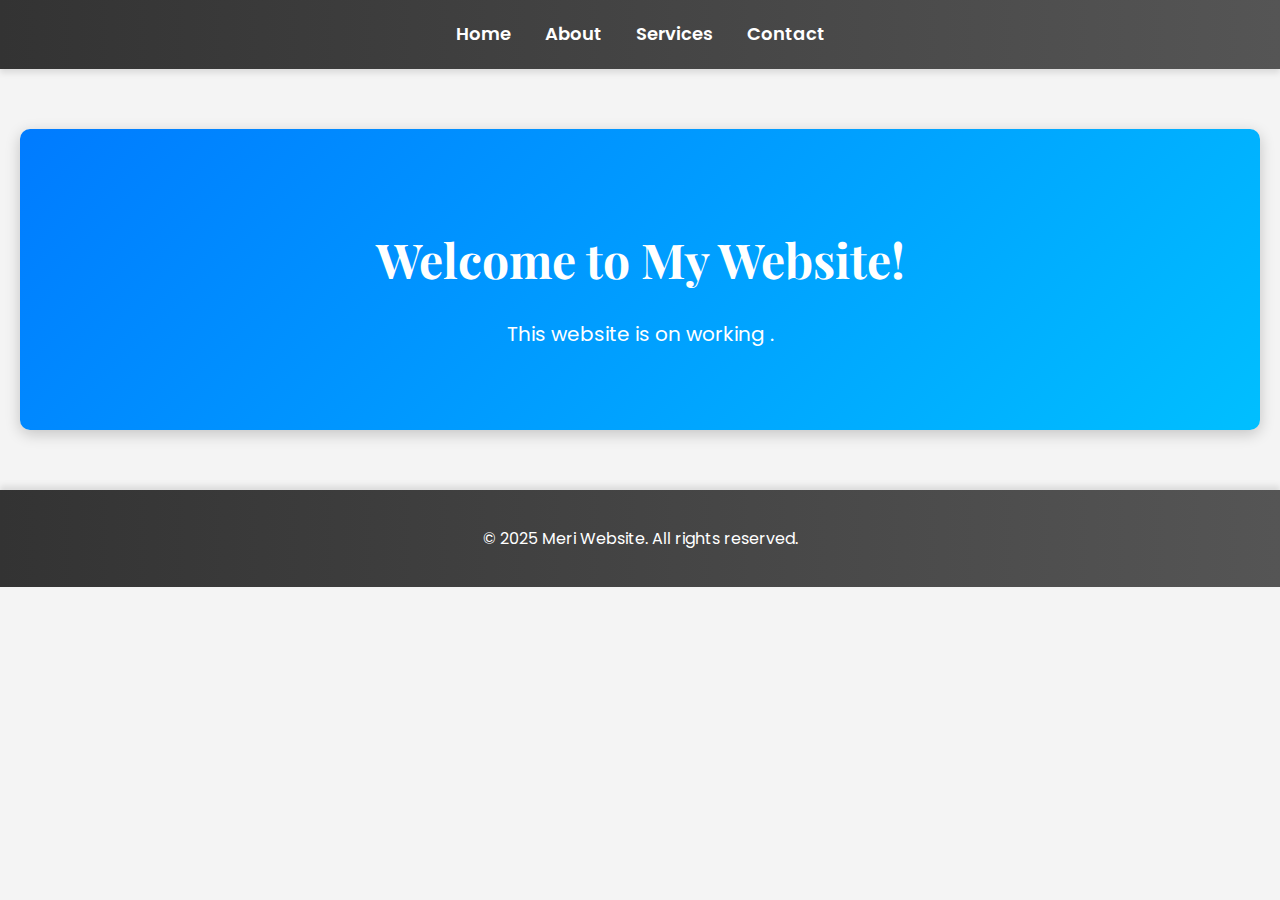
<file: index.html>
<!DOCTYPE html>
<html lang="ur">
<head>
    <meta charset="UTF-8">
    <meta name="viewport" content="width=device-width, initial-scale=1.0">
    <link href="https://fonts.googleapis.com/css2?family=Poppins:wght@400;600&family=Playfair+Display:wght@700&display=swap" rel="stylesheet">
    <title>Home Page</title>
    <link rel="stylesheet" href="styles.css">
</head>
<body>
    <header>
        <nav>
            <ul>
                <li><a href="index.html">Home</a></li>
                <li><a href="about.html">About</a></li>
                <li><a href="services.html">Services</a></li>
                <li><a href="contact.html">Contact</a></li>
            </ul>
        </nav>
    </header>

    <main>
        <section class="hero">
            <h1>Welcome to My Website!</h1>
            <p>This website is on working .</p>
        </section>
    </main>

    <footer>
        <p>&copy; 2025 Meri Website. All rights reserved.</p>
    </footer>
</body>
</html>
</file>
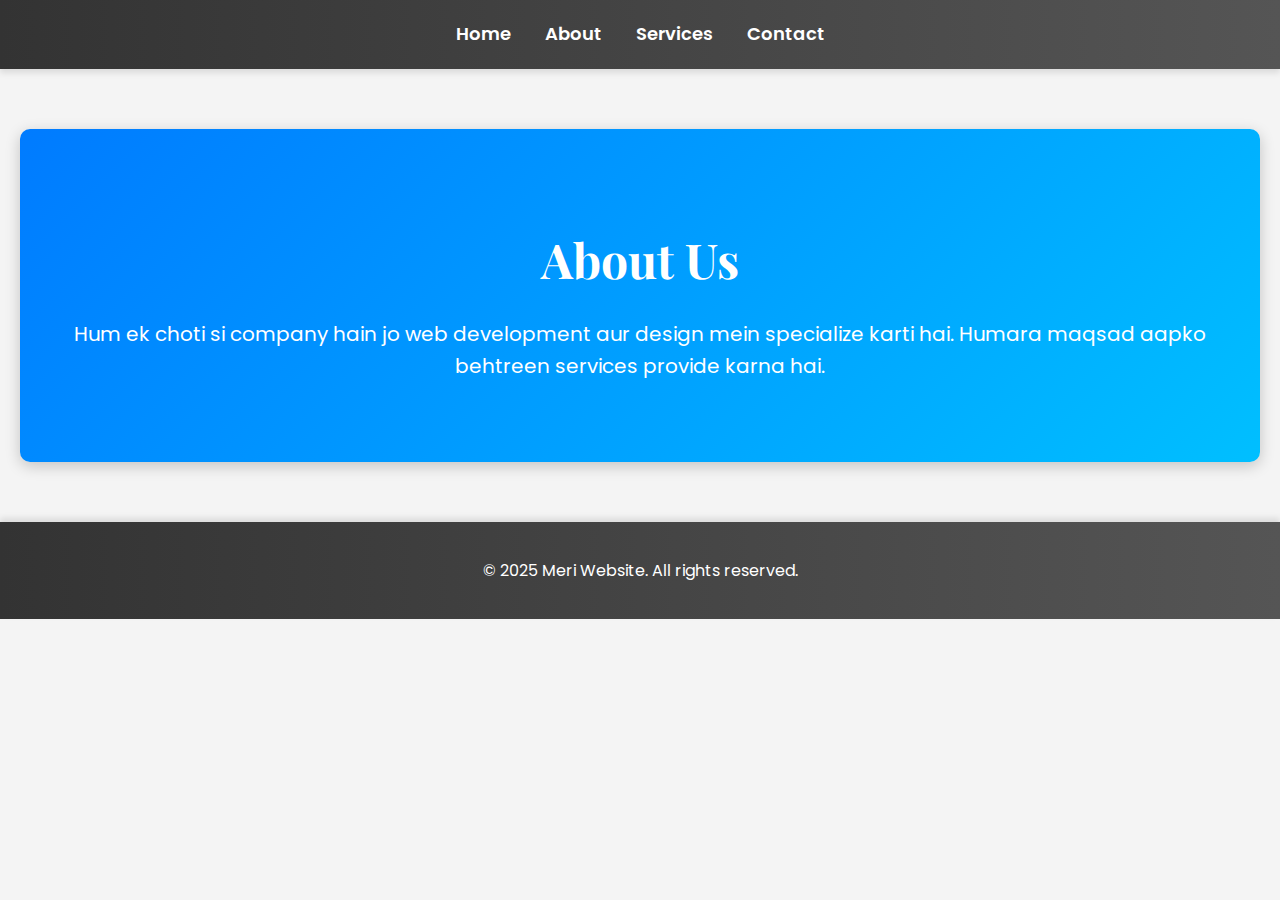
<file: about.html>
<!DOCTYPE html>
<html lang="ur">
<head>
    <meta charset="UTF-8">
    <meta name="viewport" content="width=device-width, initial-scale=1.0">
    <link href="https://fonts.googleapis.com/css2?family=Poppins:wght@400;600&family=Playfair+Display:wght@700&display=swap" rel="stylesheet">
    <title>About Page</title>
    <link rel="stylesheet" href="styles.css">
</head>
<body>
    <header>
        <nav>
            <ul>
                <li><a href="index.html">Home</a></li>
                <li><a href="about.html">About</a></li>
                <li><a href="services.html">Services</a></li>
                <li><a href="contact.html">Contact</a></li>
            </ul>
        </nav>
    </header>

    <main>
        <section class="about">
            <h1>About Us</h1>
            <p>Hum ek choti si company hain jo web development aur design mein specialize karti hai. Humara maqsad aapko behtreen services provide karna hai.</p>
        </section>
    </main>

    <footer>
        <p>&copy; 2025 Meri Website. All rights reserved.</p>
    </footer>
</body>
</html>
</file>
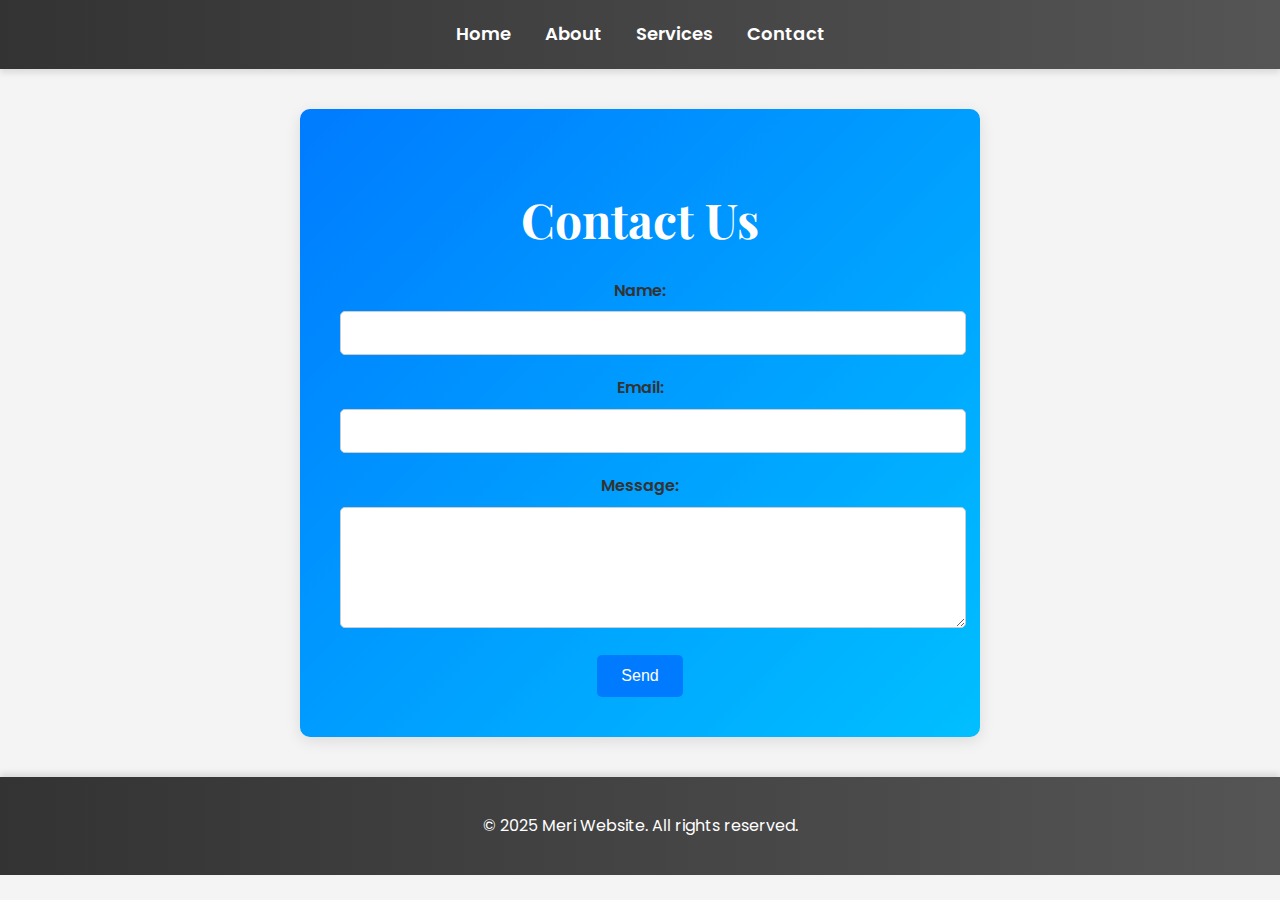
<file: contact.html>
<!DOCTYPE html>
<html lang="ur">
<head>
    <meta charset="UTF-8">
    <meta name="viewport" content="width=device-width, initial-scale=1.0">
    <link href="https://fonts.googleapis.com/css2?family=Poppins:wght@400;600&family=Playfair+Display:wght@700&display=swap" rel="stylesheet">
    <title>Contact Page</title>
    <link rel="stylesheet" href="styles.css">
</head>
<body>
    <header>
        <nav>
            <ul>
                <li><a href="index.html">Home</a></li>
                <li><a href="about.html">About</a></li>
                <li><a href="services.html">Services</a></li>
                <li><a href="contact.html">Contact</a></li>
            </ul>
        </nav>
    </header>

    <main>
        <section class="contact-form">
            <h1>Contact Us</h1>
            <form action="#" method="post">
                <label for="name">Name:</label>
                <input type="text" id="name" name="name" required>

                <label for="email">Email:</label>
                <input type="email" id="email" name="email" required>

                <label for="message">Message:</label>
                <textarea id="message" name="message" rows="5" required></textarea>

                <button type="submit">Send</button>
            </form>
        </section>
    </main>

    <footer>
        <p>&copy; 2025 Meri Website. All rights reserved.</p>
    </footer>
</body>
</html>
</file>
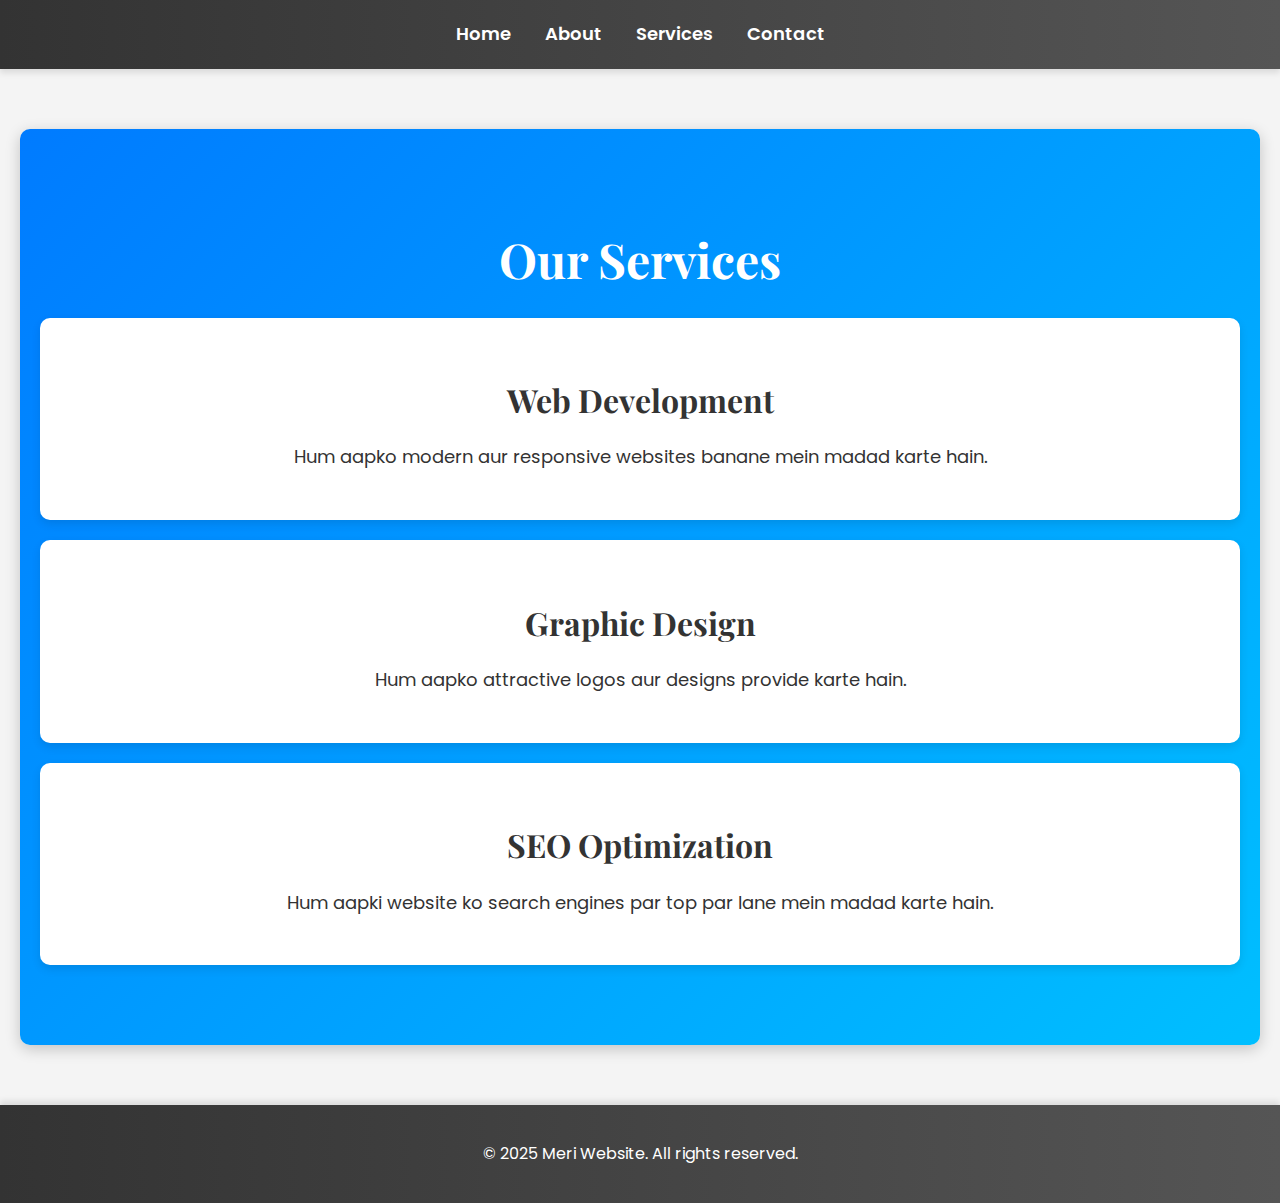
<file: services.html>
<!DOCTYPE html>
<html lang="ur">
<head>
    <meta charset="UTF-8">
    <meta name="viewport" content="width=device-width, initial-scale=1.0">
    <link href="https://fonts.googleapis.com/css2?family=Poppins:wght@400;600&family=Playfair+Display:wght@700&display=swap" rel="stylesheet">
    <title>Services Page</title>
    <link rel="stylesheet" href="styles.css">
</head>
<body>
    <header>
        <nav>
            <ul>
                <li><a href="index.html">Home</a></li>
                <li><a href="about.html">About</a></li>
                <li><a href="services.html">Services</a></li>
                <li><a href="contact.html">Contact</a></li>
            </ul>
        </nav>
    </header>

    <main>
        <section class="services">
            <h1>Our Services</h1>
            <div class="service-item">
                <h2>Web Development</h2>
                <p>Hum aapko modern aur responsive websites banane mein madad karte hain.</p>
            </div>
            <div class="service-item">
                <h2>Graphic Design</h2>
                <p>Hum aapko attractive logos aur designs provide karte hain.</p>
            </div>
            <div class="service-item">
                <h2>SEO Optimization</h2>
                <p>Hum aapki website ko search engines par top par lane mein madad karte hain.</p>
            </div>
        </section>
    </main>

    <footer>
        <p>&copy; 2025 Meri Website. All rights reserved.</p>
    </footer>
</body>
</html>
</file>
<file: styles.css>
/* General Styles */
body {
    font-family: 'Poppins', sans-serif;
    margin: 0;
    padding: 0;
    background-color: #f4f4f4;
    color: #333;
    line-height: 1.6;
}

body {
    font-family: 'Poppins', sans-serif;
}

h1, h2 {
    font-family: 'Playfair Display', serif;
}

header {
    background: linear-gradient(90deg, #333, #555);
    color: #fff;
    padding: 20px 0;
    text-align: center;
    box-shadow: 0 4px 6px rgba(0, 0, 0, 0.1);
}

nav ul {
    list-style: none;
    padding: 0;
    margin: 0;
}

nav ul li {
    display: inline;
    margin: 0 15px;
}

nav ul li a {
    color: #fff;
    text-decoration: none;
    font-weight: 600;
    font-size: 18px;
    transition: color 0.3s ease;
}

nav ul li a:hover {
    color: #007BFF;
}

main {
    padding: 40px 20px;
}

.hero, .about, .services, .contact-form {
    text-align: center;
    padding: 60px 20px;
    background: linear-gradient(135deg, #007BFF, #00BFFF);
    color: #fff;
    border-radius: 10px;
    margin: 20px auto;
    max-width: 1200px;
    box-shadow: 0 4px 15px rgba(0, 0, 0, 0.2);
}

.hero h1, .about h1, .services h1, .contact-form h1 {
    font-family: 'Playfair Display', serif;
    font-size: 48px;
    margin-bottom: 20px;
    animation: fadeIn 2s ease-in-out;
}

.hero p, .about p, .services p {
    font-size: 20px;
    animation: slideUp 1.5s ease-in-out;
}

.service-item {
    background-color: #fff;
    color: #333;
    padding: 30px;
    margin: 20px 0;
    border-radius: 10px;
    box-shadow: 0 4px 10px rgba(0, 0, 0, 0.1);
    transition: transform 0.3s ease, box-shadow 0.3s ease;
}

.service-item:hover {
    transform: translateY(-10px);
    box-shadow: 0 8px 20px rgba(0, 0, 0, 0.2);
}

.service-item h2 {
    font-family: 'Playfair Display', serif;
    font-size: 32px;
    margin-bottom: 15px;
}

.service-item p {
    font-size: 18px;
}

.contact-form {
    max-width: 600px;
    margin: 0 auto;
    padding: 40px;
    background-color: #fff;
    border-radius: 10px;
    box-shadow: 0 4px 15px rgba(0, 0, 0, 0.1);
}

.contact-form label {
    display: block;
    margin-bottom: 8px;
    font-weight: 600;
    color: #333;
}

.contact-form input,
.contact-form textarea {
    width: 100%;
    padding: 12px;
    margin-bottom: 20px;
    border: 1px solid #ccc;
    border-radius: 5px;
    font-size: 16px;
}

.contact-form button {
    background-color: #007BFF;
    color: #fff;
    padding: 12px 24px;
    border: none;
    border-radius: 5px;
    cursor: pointer;
    font-size: 16px;
    transition: background-color 0.3s ease;
}

.contact-form button:hover {
    background-color: #0056b3;
}

footer {
    text-align: center;
    padding: 20px 0;
    background: linear-gradient(90deg, #333, #555);
    color: #fff;
    position: relative;
    width: 100%;
    bottom: 0;
    box-shadow: 0 -4px 6px rgba(0, 0, 0, 0.1);
}

/* Animations */
@keyframes fadeIn {
    from {
        opacity: 0;
    }
    to {
        opacity: 1;
    }
}

@keyframes slideUp {
    from {
        transform: translateY(20px);
        opacity: 0;
    }
    to {
        transform: translateY(0);
        opacity: 1;
    }
}
</file>
